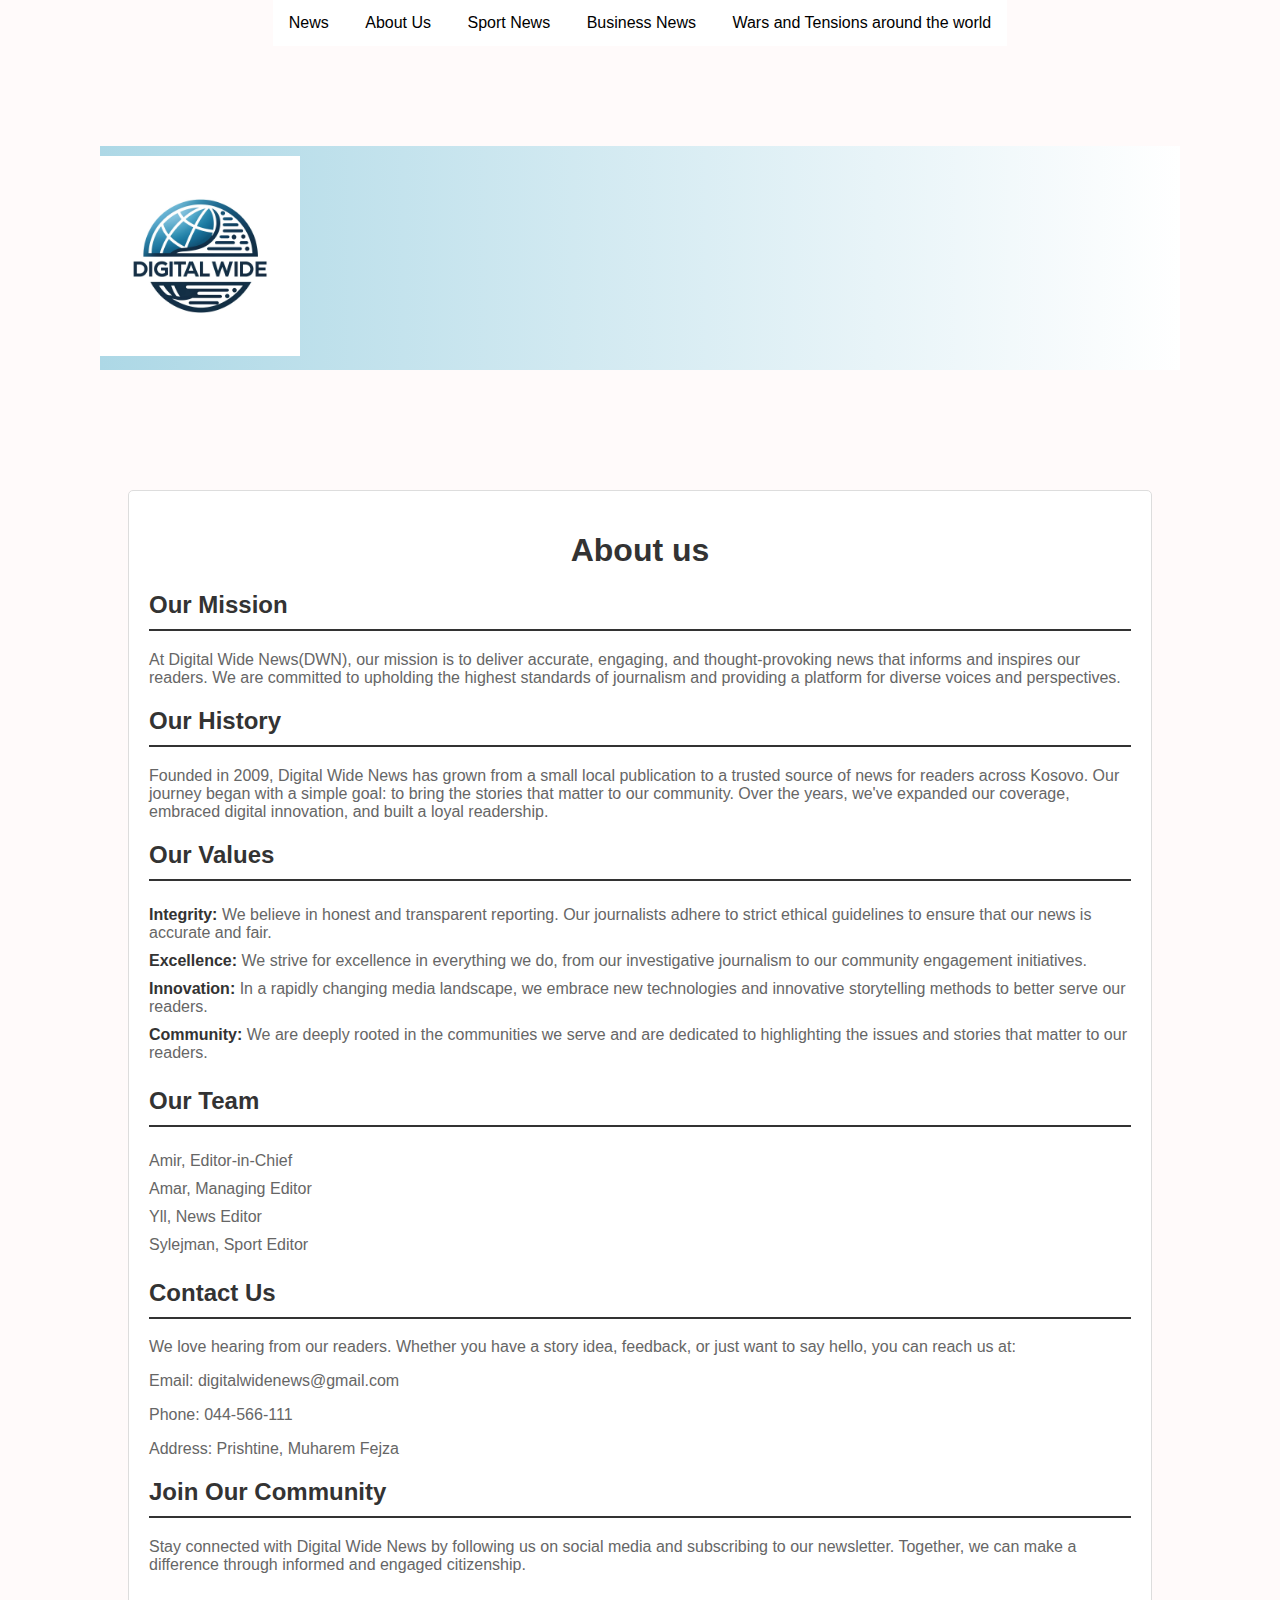
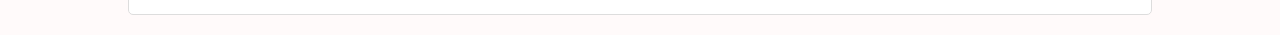
<file: about.html>
<!DOCTYPE html>
<html lang="en">
<head>
    <meta charset="UTF-8">
    <meta name="viewport" content="width=device-width, initial-scale=1.0">
    <title>Digital Wide News</title>
    <link rel="stylesheet" href="about.css">
</head>
<body>
    <ul id="menu">
        <li><a class="active" href="index.html">News</a></li>
        <li><a  href="about.html">About Us</a></li>
        <li><a  href="Contact.html">Sport News</a></li>
        <li><a  href="earth.html">Business News</a></li>
        <li><a  href="Wars.html">Wars and Tensions around the world</a></li>
       

            </ul>
            <div class="loader">
               
                <img src="Images/image1.png" alt="Logo">
            </div>
            
                

    <div class="container">
        <section class="about-us">
            
            <div class="mission">
                <h1>About us</h1>
                <h2>Our Mission</h2>
                <p>At Digital Wide News(DWN), our mission is to deliver accurate, engaging, and thought-provoking news that informs and inspires our readers. We are committed to upholding the highest standards of journalism and providing a platform for diverse voices and perspectives.</p>
            </div>
            <div class="mission">
                <h2>Our History</h2>
                <p>Founded in 2009, Digital Wide News has grown from a small local publication to a trusted source of news for readers across Kosovo. Our journey began with a simple goal: to bring the stories that matter to our community. Over the years, we've expanded our coverage, embraced digital innovation, and built a loyal readership.</p>
            </div>
            <div class="mission">
                <h2>Our Values</h2>
                <ul>
                    <li><strong>Integrity:</strong> We believe in honest and transparent reporting. Our journalists adhere to strict ethical guidelines to ensure that our news is accurate and fair.</li>
                    <li><strong>Excellence:</strong> We strive for excellence in everything we do, from our investigative journalism to our community engagement initiatives.</li>
                    <li><strong>Innovation:</strong> In a rapidly changing media landscape, we embrace new technologies and innovative storytelling methods to better serve our readers.</li>
                    <li><strong>Community:</strong> We are deeply rooted in the communities we serve and are dedicated to highlighting the issues and stories that matter to our readers.</li>
                </ul>
            </div>
            <div class="mission">
                <h2>Our Team</h2>
                <ul>
                    <li>Amir, Editor-in-Chief </li>
                    <li>Amar, Managing Editor </li>
                    <li>Yll, News Editor </li>
                    <li>Sylejman, Sport Editor </li>
                </ul>
            </div>
            <div class="mission">
                <h2>Contact Us</h2>
                <p>We love hearing from our readers. Whether you have a story idea, feedback, or just want to say hello, you can reach us at:</p>
                <p>Email: digitalwidenews@gmail.com</p>
                <p>Phone: 044-566-111</p>
                <p>Address: Prishtine, Muharem Fejza</p>
               
            </div>
            <div class="mission">
                <h2>Join Our Community</h2>
                <p>Stay connected with  Digital Wide News by following us on social media and subscribing to our newsletter. Together, we can make a difference through informed and engaged citizenship.</p>
            </div>
        </section>
    </div>

</body>
</html>
</file>
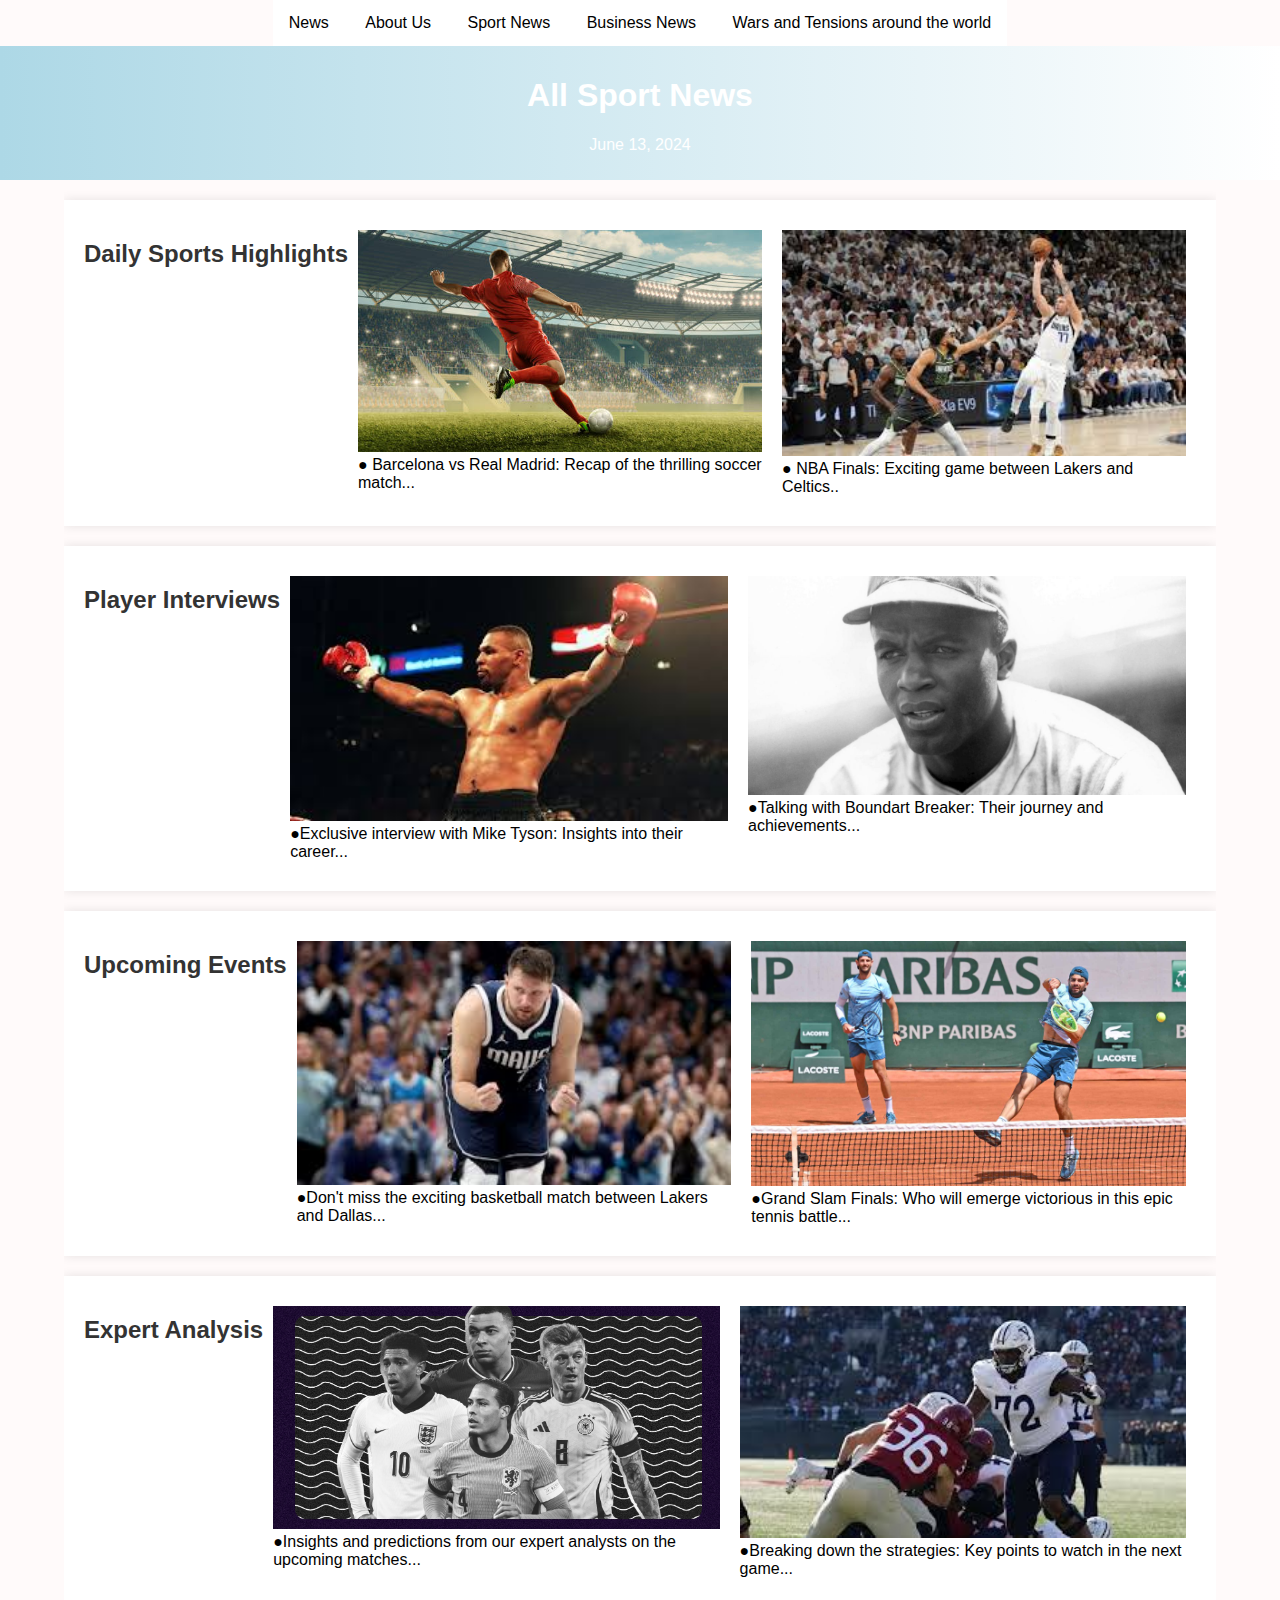
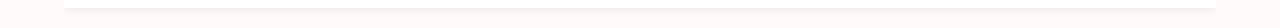
<file: contact.html>
<!DOCTYPE html>
<html lang="en">
<head>
    <meta charset="UTF-8">
    <meta name="viewport" content="width=device-width, initial-scale=1.0">
    <title>Digital Wide News</title>
    <link rel="stylesheet" href="contact.css">
</head>
<body>
    <ul id="menu">
        <li><a  href="index.html">News</a></li>
        <li><a  href="about.html">About Us</a></li>
        <li><a  href="Contact.html">Sport News</a></li>
        <li><a  href="earth.html">Business News</a></li>
        <li><a  href="Wars.html">Wars and Tensions around the world</a></li>
      

            </ul>
     
   <!--  -->
   <div class="header">
    <h1>All Sport News</h1>
    <p>June 13, 2024</p>
</div>
<div class="container">
    <div class="section highlight">
        <h2>Daily Sports Highlights</h2>
        <div>
        
            <img src="Images/download.jpg" alt="Soccer player scoring a goal">
            <a   class="link1" href="https://sportstar.thehindu.com/football/la-liga/real-madrid-vs-barcelona-live-score-la-liga-el-clasico-updates-rma-v-bar-lineups-highlights-goals/article68089223.ece" target="_blank"> ● Barcelona vs Real Madrid: Recap of the thrilling soccer match...</a>
        </div>
        <div>
            <img src="Images/download (1).jpg" alt="Basketball action">
            <a   class="link1" href="https://en.wikipedia.org/wiki/Celtics%E2%80%93Lakers_rivalry" target="_blank"> ● NBA Finals: Exciting game between Lakers and Celtics..</a>
        </div> 
    </div>
    <div class="section interview">
        <h2>Player Interviews</h2>
        <div>
            <img src="Images/download (6).jpg" alt="Portrait of athlete">
            <a  class="link1" href="https://www.biography.com/athletes" target="_blank"> ●Exclusive interview with Mike Tyson: Insights into their career...</a>
        </div>
        <div>
            <img src="Images/download (2).jpg" alt="Portrait of another athlete">
            <a class="link1"  href="https://www.biography.com/athletes" target="_blank"> ●Talking with Boundart Breaker: Their journey and achievements...</a>
        </div>
    </div>
    <div class="section event">
        <h2>Upcoming Events</h2>
        <div>
            <img src="Images/images.jpg" alt="Promotional poster for basketball match">
            <a  class="link1" href="https://www.nba.com/game/0022300238" target="_blank"> ●Don't miss the exciting basketball match between Lakers and Dallas...</a>
        </div>
        <div>
            <img src="Images/vavassori-bolelli-roland-garros-2024-overhead.jpg" alt="Promotional poster for a tennis match">
            <a class="link1" href="https://www.atptour.com/en/scores/archive/perth-sydney/9900/2024/country-results" target="_blank"> ●Grand Slam Finals: Who will emerge victorious in this epic tennis battle...</a>
        </div>
    </div>
    <div class="section analysis">
        <h2>Expert Analysis</h2>
        <div>
            <img src="Images/who-will-win-euro-2024.jpg" alt="Sports analyst with whiteboard">
            <a class="link1" href="https://theanalyst.com/eu/2024/06/who-will-win-euro-2024-predictions-opta/" target="_blank"> ●Insights and predictions from our expert analysts on the upcoming matches...</a>
        </div>
        <div>
            <img src="Images/images (1).jpg" alt="Another sports analyst">
            <a class="link1" href="https://www.catapult.com/sports/american-football" target="_blank"> ●Breaking down the strategies: Key points to watch in the next game...</a>
        </div>
    </div>
</div>
</div>

</body>
</html>
</file>
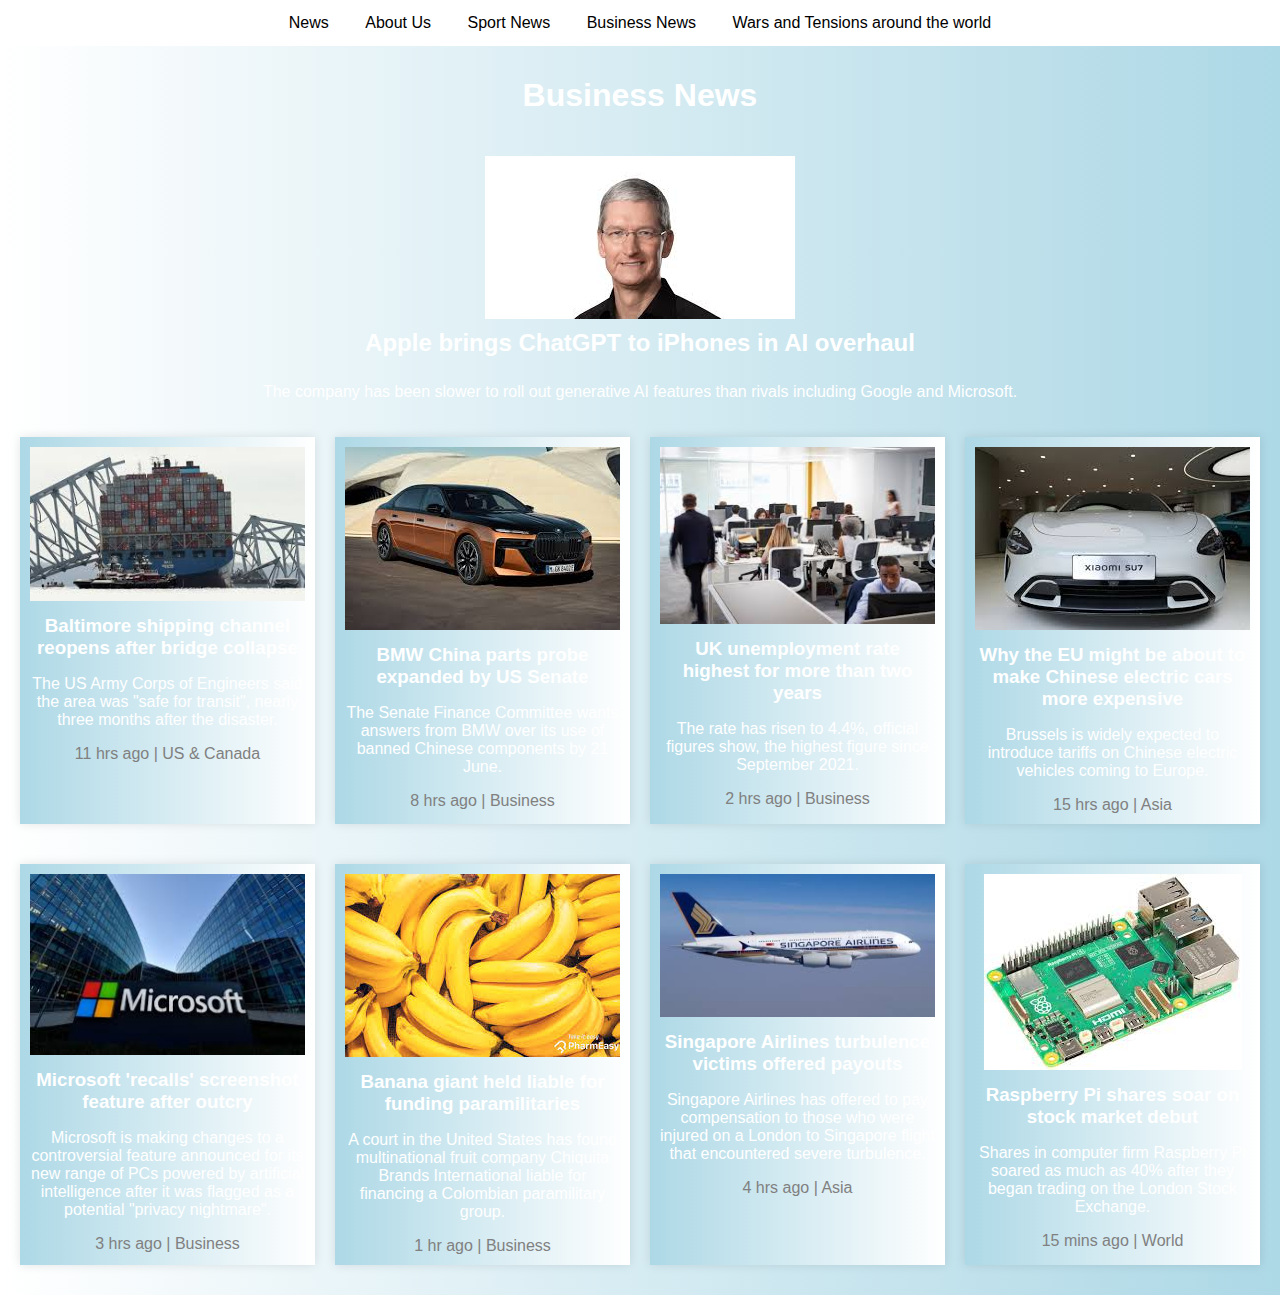
<file: earth.html>
<!DOCTYPE html>
<html lang="en">
<head>
    <meta charset="UTF-8">
    <meta name="viewport" content="width=device-width, initial-scale=1.0">
    <title>Digital Wide News</title>
    <link rel="stylesheet" href="earth.css">
</head>
<body>
    <ul id="menu">
        <li><a  href="index.html">News</a></li>
        <li><a  href="about.html">About Us</a></li>
        <li><a  href="Contact.html">Sport News</a></li>
        <li><a  href="earth.html">Business News</a></li>
        <li><a  href="Wars.html">Wars and Tensions around the world</a></li>
       
        

            </ul>
<!--  -->

<div class="header">
    <h1>Business News</h1>
    
<!--  -->

<main>
    <section class="featured-article">
        <img src="Images/download (3).jpg" alt="Featured">
        <h2>Apple brings ChatGPT to iPhones in AI overhaul</h2>
        <p>The company has been slower to roll out generative AI features than rivals including Google and Microsoft.</p>
        
    </section>
    <section class="articles">
        <article>
            <img src="Images/download (4).jpg" alt="Baltimore">
            <h3>Baltimore shipping channel reopens after bridge collapse</h3>
            <p>The US Army Corps of Engineers said the area was "safe for transit", nearly three months after the disaster.</p>
            <time>11 hrs ago | US & Canada</time>
        </article>
        <article>
            <img src="Images/download (5).jpg" alt="BMW">
            <h3>BMW China parts probe expanded by US Senate</h3>
            <p>The Senate Finance Committee wants answers from BMW over its use of banned Chinese components by 21 June.</p>
            <time>8 hrs ago | Business</time>
        </article>
        <article>
            <img src="Images/download (7).jpg" alt="UK Unemployment">
            <h3>UK unemployment rate highest for more than two years</h3>
            <p>The rate has risen to 4.4%, official figures show, the highest figure since September 2021.</p>
            <time>2 hrs ago | Business</time>
        </article>
        <article>
            <img src="Images/download (8).jpg" alt="Electric Cars">
            <h3>Why the EU might be about to make Chinese electric cars more expensive</h3>
            <p>Brussels is widely expected to introduce tariffs on Chinese electric vehicles coming to Europe.</p>
            <time>15 hrs ago | Asia</time>
        </article>
    </section>
</main>

<!--  -->

<main>
   
    <section class="articles">
        <article>
            <img src="Images/download (9).jpg" alt="Microsoft">
            <h3>Microsoft 'recalls' screenshot feature after outcry</h3>
            <p>Microsoft is making changes to a controversial feature announced for its new range of PCs powered by artificial intelligence after it was flagged as a potential "privacy nightmare".</p>
            <time>3 hrs ago | Business</time>
        </article>
        <article>
            <img src="Images/download (10).jpg" alt="Bannaa">
            <h3>Banana giant held liable for funding paramilitaries</h3>
            <p>A court in the United States has found multinational fruit company Chiquita Brands International liable for financing a Colombian paramilitary group.</p>
            <time>1 hr ago | Business</time>
        </article>
        <article>
            <img src="Images/download (11).jpg" alt="Airline">
            <h3>Singapore Airlines turbulence victims offered payouts</h3>
            <p>Singapore Airlines has offered to pay compensation to those who were injured on a London to Singapore flight that encountered severe turbulence.</p>
            <time>4 hrs ago | Asia</time>
        </article>
        <article>
            <img src="Images/download (12).jpg" alt="Mini Computers">
            <h3>Raspberry Pi shares soar on stock market debut</h3>
            <p>Shares in computer firm Raspberry Pi soared as much as 40% after they began trading on the London Stock Exchange.</p>
            <time>15 mins ago | World</time>
        </article>
    </section>
</main>

</body>
</html>
</file>
<file: about.css>
body {
    margin: 0;
    font-family: Arial, sans-serif;
    background-color: rgba(255, 249, 249, 0.837);
}

* {
    box-sizing: border-box; 
 ;
 }

 #menu {
    list-style-type: none;
    margin: 0 auto;
    padding: 0;
    overflow: hidden;
    background-color: white; 
    width: fit-content; 
}

#menu li {
    display: inline; 
}

#menu li a {
    display: inline-block; 
    color: black; 
    padding: 14px 16px;
    text-decoration: none;
    text-align: center;
    border-radius: 15px
}

#menu li a:hover {
    background-color: lightblue; 
}

.loader {
    margin: 100px;
    background: linear-gradient(to right, lightblue 0%, white 100%);
    color: #fff;
    padding: 10px 0;
}


 
 .loader img{
    width: 200px;
    height: 200px;
    background-color: skyblue;
    animation: transformImage 2s forwards;
 }
 
 @keyframes transformImage {
    0% {
      transform: scale(1);
    }
    50% {
        transform: scale(1.5) rotate(45deg);
      }
    100% {
      transform: scale(1.2) rotate(1deg);
    }
  } 
 




 .loader img:nth-child(2){
     animation-delay: 2s;
 }
 
 .loader img:nth-child(3){
     animation-delay: 4s;
 }
 
 .loader img:nth-last-child(4){
     animation-delay: 6s;
 } 



.container {
    width: 80%;
    margin: auto;
    overflow: hidden;
}

.about-us {
    background: #fff;
    padding: 20px;
    margin: 20px 0;
    border: 1px solid #ddd;
    border-radius: 5px;
}

.about-us h1 {
    text-align: center;
    color: #333;
}

.mission {
    margin-bottom: 20px;
}

.mission h2 {
    border-bottom: 2px solid #333;
    padding-bottom: 10px;
    color: #333;
}

.mission p, .mission ul {
    color: #666;
}

.mission ul {
    list-style-type: none;
    padding: 0;
}

.mission ul li {
    padding: 5px 0;
}

.mission ul li strong {
    color: #333;
}
</file>
<file: contact.css>
body {
    margin: 0;
    font-family: Arial, sans-serif;
    background-color: rgba(255, 249, 249, 0.837);
}

* {
    box-sizing: border-box; 
 ;
 }

 #menu {
    list-style-type: none;
    margin: 0 auto; 
    padding: 0;
    overflow: hidden;
    background-color: white; 
    width: fit-content; 
}

#menu li {
    display: inline; 
}

#menu li a {
    display: inline-block; 
    color: black; 
    padding: 14px 16px;
    text-decoration: none;
    text-align: center;
    border-radius: 15px
}

#menu li a:hover {
    background-color: lightblue; 
}


/*  */

.header {
    background: linear-gradient(to right, lightblue 0%, white 100%);
    color: #fff;
    text-align: center;
    padding: 10px 0;
}

.container {
    width: 90%;
    margin: auto;
    overflow: hidden;
}
.section {
    background: #fff;
    margin: 20px 0;
    padding: 20px;
    box-shadow: 0 0 10px rgba(0,0,0,0.1);
}
.section img {
    width: 100%;
    height: auto;
}
.section h2 {
    color: #333;
}
.section p {
    color: #666;
}
.highlight, .interview, .event, .analysis {
    display: flex;
    flex-wrap: wrap;
    justify-content: space-between;
}
.highlight div, .interview div, .event div, .analysis div {
    flex: 1;
    margin: 10px;
  
}


.link1{
    text-decoration: none;
    color: black;
}
</file>
<file: earth.css>
* {
    box-sizing: border-box; 
 ;
 }

 #menu {
    list-style-type: none;
    margin: 0 auto; 
    padding: 0;
    overflow: hidden;
    background-color: white; 
    width: fit-content; 
}

#menu li {
    display: inline; 
}

#menu li a {
    display: inline-block; 
    color: black; 
    padding: 14px 16px;
    text-decoration: none;
    text-align: center;
    border-radius: 15px
}

#menu li a:hover {
    background-color: lightblue; 
}

/*  */

body {
    font-family: Arial, sans-serif;
    margin: 0;
    padding: 0;
    box-sizing: border-box;
}

header {
    background-color: #333;
    color: black;
    padding: 20px;
}



main {
    padding: 20px;
}

.featured-article {
    display: flex;
    flex-direction: column;
    align-items: center;
    margin-bottom: 20px;
}

.featured-article img {
    max-width: 100%;
    height: auto;
}

.featured-article h2 {
    margin: 10px 0;
}

.featured-article time {
    color: gray;
}

.articles {
    display: flex;
    flex-wrap: wrap;
    gap: 20px;
}

.articles article {
    flex: 1 1 calc(25% - 20px);
    box-shadow: 0 0 10px rgba(0, 0, 0, 0.1);
    padding: 10px;
    background:  linear-gradient(to right, lightblue 0%, white 100%)
}

.articles article img {
    max-width: 100%;
    height: auto;
}

.articles article h3 {
    margin: 10px 0;
}

.articles article time {
    color: gray;
}


/*  */
.header {
    background:  linear-gradient(to left, lightblue 0%, white 100%);
    color: #fff;
    text-align: center;
    padding: 10px 0;
}
</file>
